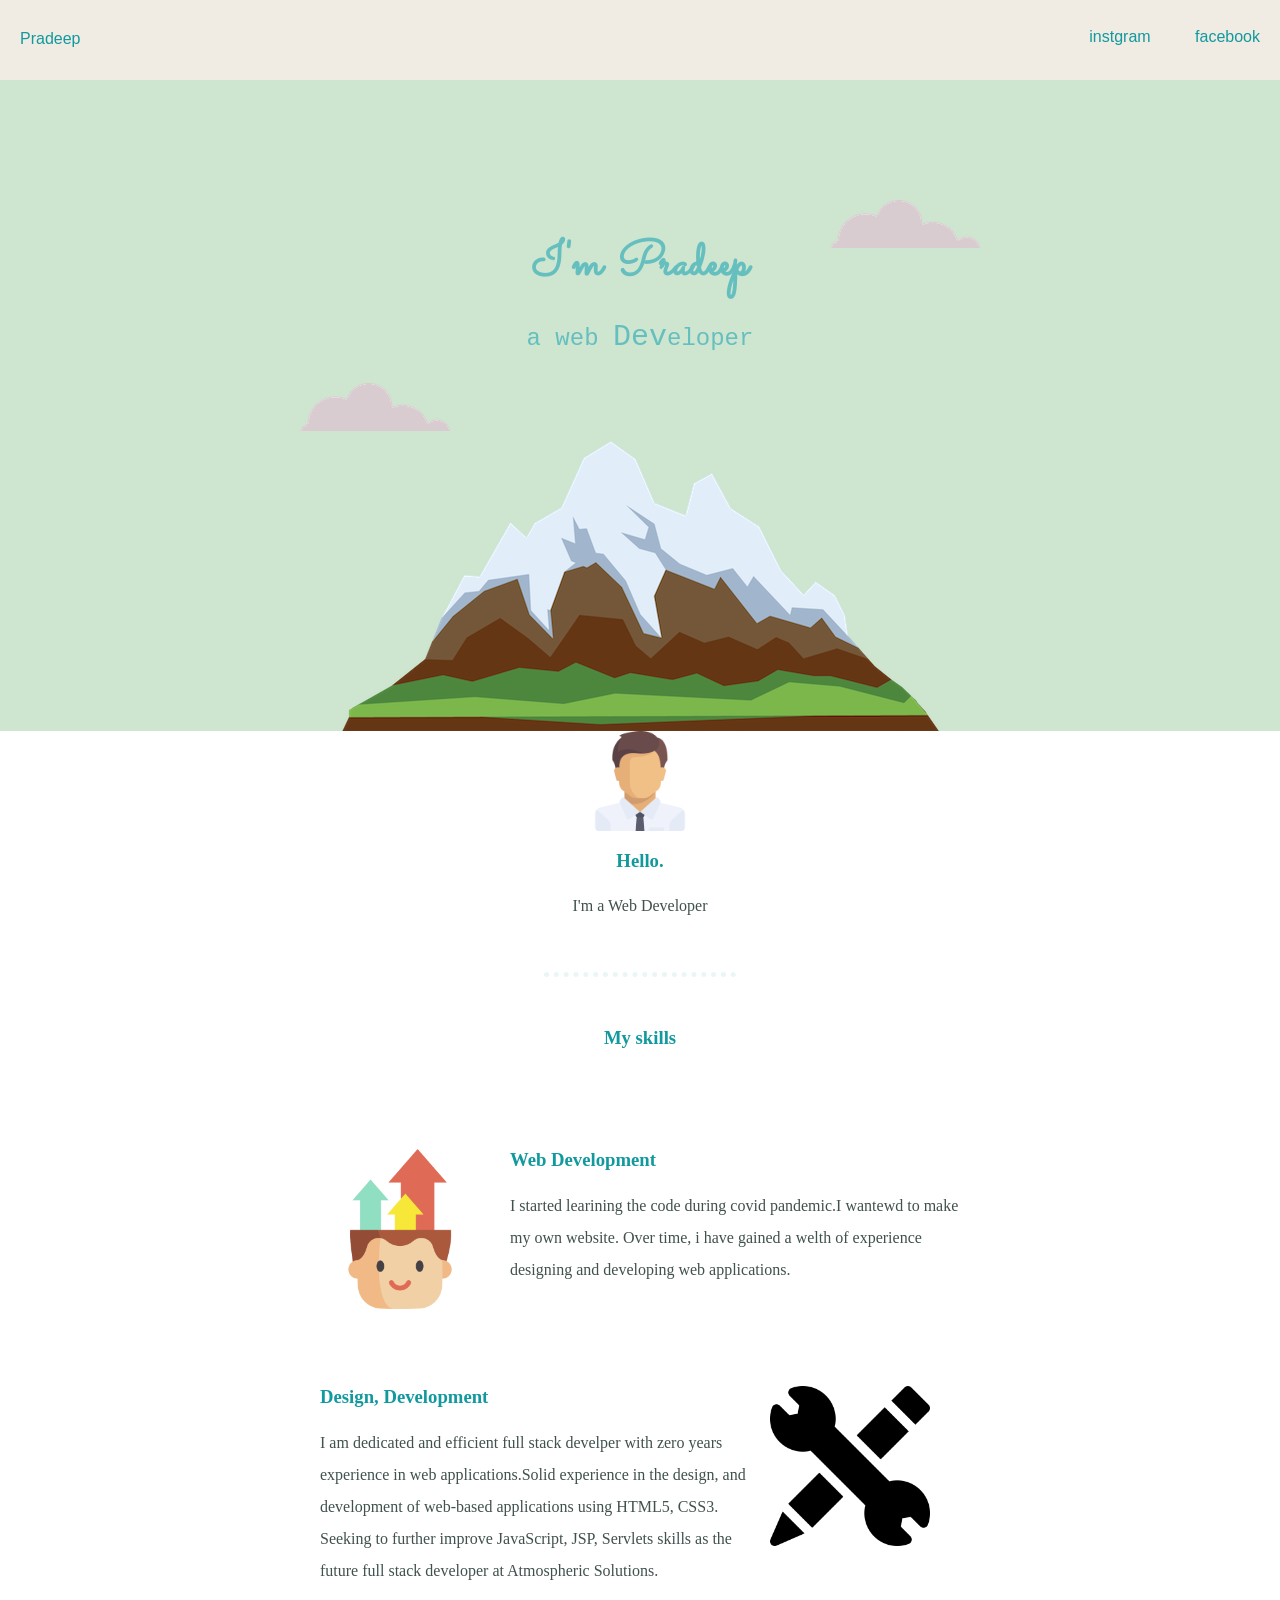
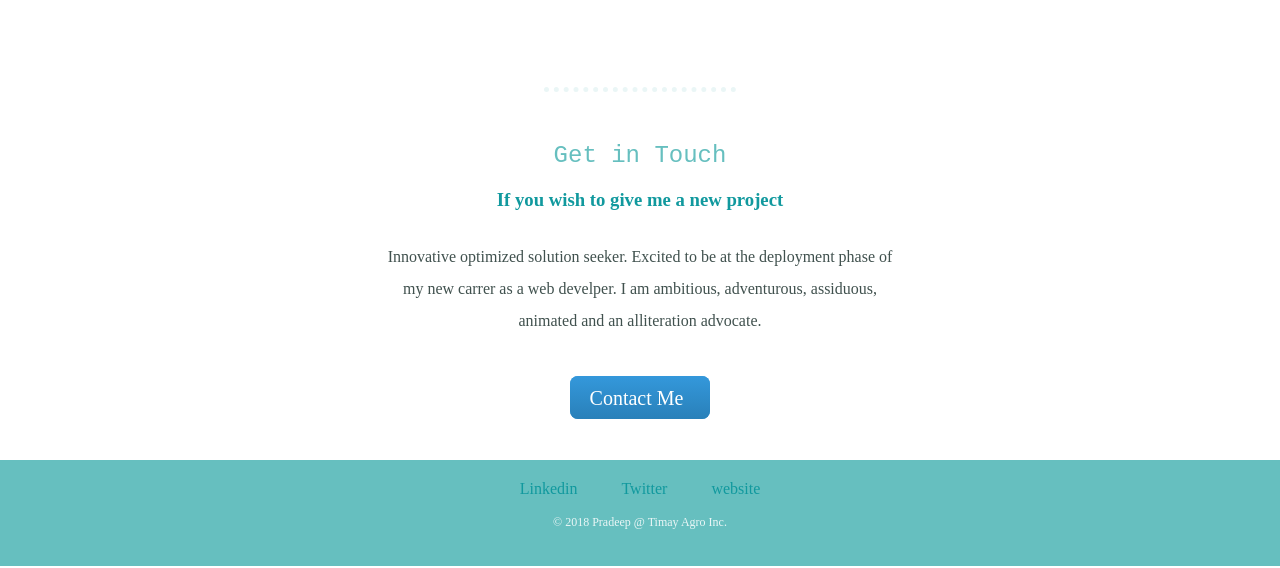
<file: index.html>
<html lang="en" dir="ltr">

<head>
  <meta charset="utf-8">
  <title> My Personal Site</title>
  <link rel="stylesheet" type="text/css " href="CSS\styles.css">
  <link rel="icon" href="favicon.ico">
  <link rel="preconnect" href="https://fonts.googleapis.com">
  <link rel="preconnect" href="https://fonts.gstatic.com" crossorigin>
  <link href="https://fonts.googleapis.com/css2?family=Sacramento&display=swap" rel="stylesheet">
</head>


<body>
<div class="site-header">
  <div class="site-title">
      <a class="Pradeep"href="https://timaygit.github.io/My-personal-site/" target="_blank">Pradeep</a>
  </div>
  <div class="site-nav">
    <a class="instgram"href="https://www.instagram.com/pradeepgowda__k/" target="_blank">instgram</a>
    <a class="facebook" href=" https://www.facebook.com/pradeep.kamalesh.5/" target="_blank"> facebook </a>
  </div>

</div>

  <div class="top-section">
    <img class="top-cloud" src="cloud.png">
    <h1>I'm <span class="Pra"> Pra</span>deep </h1>
    <h2>a web <span class="Pro">Dev</span>eloper </h2>
    <img class="bottom-cloud" src="cloud.png" alt="cloud-image">
    <img src="mountain.png" alt="mountain-image">


  </div>

  <div class=" middle-section">
    <div class="profile">
    <img src="boss.png" height=" 100px weidth=" 100px" " alt=" man icons">
    <h3>Hello.</h3>
    <p class="intro"> I'm a Web Developer</p>
    </div>

    <hr>
    <div class="Skills">
      <h3> My skills</h3>
      <div class="Skill-row">
        <img class="skill-img" src="skills.png" alt=" Skill">

        <h3>Web Development </h3>
        <p>I started learining the code during covid pandemic.I wantewd to make my own website. Over time, i have gained a welth of experience designing and developing web applications. </p>
      </div>

        <div class="Skill-row">
          <img class="pencil-img" src="pencil.png" alt=" pencil-img">
          <h3>Design, Development</h3>
          <p>I am dedicated and efficient full stack develper with zero years experience in web applications.Solid experience in the design, and development of web-based applications using HTML5, CSS3. Seeking to further improve JavaScript, JSP, Servlets skills as the future full stack developer at Atmospheric Solutions.</p>
      </div>
    </div>
  </div>
  <hr>

  <div class="Contact-me">
    <h2>Get in Touch</h2>
    <h3>If you wish to give me a new project</h3>
    <p class=" contact-message"> Innovative optimized solution seeker. Excited to be at the deployment phase of my new carrer as a web develper. I am ambitious, adventurous, assiduous, animated and an alliteration advocate. </p>
    <a class="btn" href=" mailto:pradeepkamalesh95496@gmail.com "> Contact Me </a>

  </div>

  <div class="bottom-section">
    <a class="footer-link" href=" https://www.linkedin.com/in/pradeep-k-4bb285128/" target="_blank"> Linkedin </a>
    <a class="footer-link" href="https://twitter.com/Timay_Gowda" target="_blank"> Twitter </a>
    <a class="footer-link" href=" https://timaygit.github.io/My-personal-site/" target="_blank"> website </a>
    <p class="copy-right"> © 2018 Pradeep @ Timay Agro Inc.</p>

  </div>

  </div>

<div class="">

</div>


</body>

</html>
</file>
